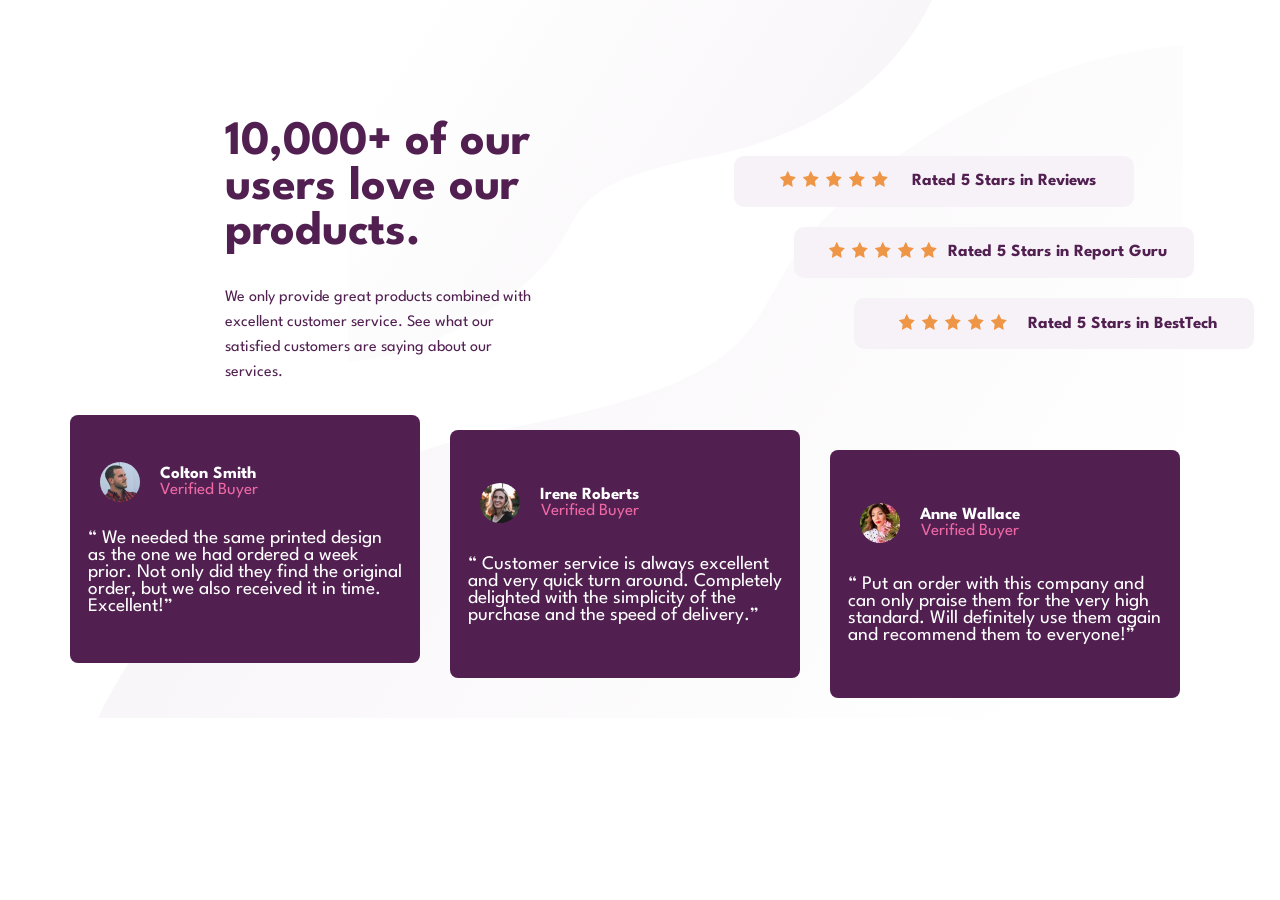
<file: index.html>
<!DOCTYPE html>
<html lang="en">
<head>
    <meta charset="UTF-8">
    <meta name="viewport" content="width=device-width, initial-scale=1.0">
    <link rel="icon" type="image/png" sizes="32x32" href="images/favicon-32x32.png">
    <link rel="stylesheet" href="style.css">
    <title>Social proof section</title>
</head>
<body>
    <section class="global">
        <div class="title">
            <h1>10,000+ of our users love our products.</h1>
            <p>We only provide great products combined with excellent customer service. See what our satisfied customers are saying about our services.</p>
        </div>
        <section class="boxes">
            <article class="box">
                <ul class="star">
                    <li><img src="images/icon-star.svg" alt="star"></li>
                    <li><img src="images/icon-star.svg" alt="star"></li>
                    <li><img src="images/icon-star.svg" alt="star"></li>
                    <li><img src="images/icon-star.svg" alt="star"></li>
                    <li><img src="images/icon-star.svg" alt="star"></li>
                </ul>
                <p>Rated 5 Stars in Reviews</p>
            </article>
            <article class="box">
                <ul class="star">
                    <li><img src="images/icon-star.svg" alt="star"></li>
                    <li><img src="images/icon-star.svg" alt="star"></li>
                    <li><img src="images/icon-star.svg" alt="star"></li>
                    <li><img src="images/icon-star.svg" alt="star"></li>
                    <li><img src="images/icon-star.svg" alt="star"></li>
                </ul>
                <p>Rated 5 Stars in Report Guru</p>
            </article>
            <article class="box">
                <ul class="star">
                    <li><img src="images/icon-star.svg" alt="star"></li>
                    <li><img src="images/icon-star.svg" alt="star"></li>
                    <li><img src="images/icon-star.svg" alt="star"></li>
                    <li><img src="images/icon-star.svg" alt="star"></li>
                    <li><img src="images/icon-star.svg" alt="star"></li>
                </ul>
                <p>Rated 5 Stars in BestTech</p>
            </article>
        </section>
    </section>
    <div class="container">
        <article class="articles-container">
            <article class="colton">
                <div class="profile">
                    <img src="images/image-colton.jpg" alt="colton">
                    <span>
                        <h4>Colton Smith</h4>
                        <p>Verified Buyer</p>
                    </span>
                </div>
                <blockquote>&ldquo;	We needed the same printed design as the one we had ordered a week prior. Not only did they find the original order, but we also received it in time. Excellent!&rdquo;</blockquote>
            </article>
            <article class="irene">
                <div class="profile">
                    <img src="images/image-irene.jpg" alt="irene">
                    <span>
                        <h4>Irene Roberts</h4>
                        <p>Verified Buyer</p>
                    </span>
                </div>
                <blockquote>&ldquo;	Customer service is always excellent and very quick turn around. Completely delighted with the simplicity of the purchase and the speed of delivery.&rdquo;</blockquote>
            </article>
            <article class="anne">
                <div class="profile">
                    <img src="images/image-anne.jpg" alt="anne">
                    <span>
                        <h4>Anne Wallace</h4>
                        <p>Verified Buyer</p>
                    </span>
                </div>
                <blockquote>&ldquo;	Put an order with this company and can only praise them for the very high standard. Will definitely use them again and recommend them to everyone!&rdquo;</blockquote>
            </article>
        </article>
    </div>
</body>
</file>
<file: style.css>
@import url('https://fonts.googleapis.com/css2?family=League+Spartan&display=swap');

* {
    padding: 0;
    margin: 0;
    box-sizing: border-box;
    list-style-type: none;
}

body {
    background: url(images/bg-pattern-top-mobile.svg) top no-repeat, url(images/bg-pattern-bottom-mobile.svg) bottom no-repeat;
    font-family: 'League Spartan', sans-serif;
}

.container {
    display: flex;
    justify-content: center;
    flex-direction: column;
    align-items: center;
}

h1 {
    color: #512051;
    font-size: 3rem;
    font-style: normal;
    font-weight: 700;
    padding-top: 100px;
    margin-bottom: 30px;
}

header p {
    color: #927B91;
    font-size: 1.3rem;
    font-style: normal;
    font-weight: 500;
    margin-bottom: 40px;
}

.boxes {
    display: flex;
    flex-direction: column;
    justify-content: center;
    margin-bottom: 20px;
}

.box {
    display: flex;
    flex-direction: column;
    justify-content: center;
    align-items: center;
    padding: 5%;
    width: 327px;
    margin: auto;
    margin-bottom: 20px;
    border-radius: 10px;
    background-color: #ccc;
}

.star {
    display: flex;
    flex-direction: row;
    margin-top: -2%;
    margin-bottom: 10px;
}

.box img {
    margin-left: 7px;
    width: 16px;
    height: 16px;
}

.box p {
    color: #512051;
    font-size: 17px;
    font-style: normal;
    font-weight: 700;
    line-height: normal;
}

.colton,
.irene,
.anne {
    display: flex;
    flex-direction: column;
    border-radius: 8px;
    background: #512051;
    width: 350px;
    height: 248px;
    margin-bottom: 20px;
    color: white;
    font-size: 17px;
}

.container img {
    width: 40px;
    height: 40px;
    border-radius: 50%;
}

.profile {
    display: flex;
    flex-direction: row;
    align-items: center;
    margin: auto;
    margin-left: 30px; 
    margin-bottom: -20px;
}

.profile span {
    margin: auto 20px;
}

.profile p {
    display: flex;
    flex-direction: column;
    justify-content: center;
    align-items: center;
    color: #EE69A4;
}

.container blockquote {
    display: flex;
    justify-content: center;
    align-items: center;
    margin: auto 5%;
    font-size: 1.2rem;
}
@media only screen and (max-width: 380px) {
	h1 {
		text-align: center;
	}
	p {
		text-align: center;
	}
}
@media only screen and (min-width: 380px) {
	
body {
        background: url(images/bg-pattern-top-desktop.svg) top no-repeat, url(images/bg-pattern-bottom-desktop.svg) bottom no-repeat ;
}

header {
    display: flex;
    flex-direction: column;
    justify-content: flex-start;
    align-items: flex-start;
}

.global {
    display: flex;
    flex-direction: row;
}

.title {
    display: flex;
    flex-direction: column;
    justify-content: flex-start;
    align-items: flex-start;
	width: 25%;
	margin-top: 20px;
	margin-left: 225px;
}
.title p {
	color: #512051;
	line-height: 25px;
}

.boxes {
    display: flex;
    flex-direction: column;
    justify-content: center;
    padding: 2%;
    margin-bottom: 20px;
	margin-left: 170px;
	margin-top: 130px;
}
    
.box {
    display: flex;
    flex-direction: row;
    justify-content: space-evenly;
    align-items: center;
    width: 400px;
	padding: 3%;
    margin: auto;
    margin-bottom: 20px;
	float: right;
    border-radius: 10px;
    background-color: #F7F2F7;
}
    
.box:nth-child(1) {
    margin-right: 120px;
}

.box:nth-child(3) {
    margin-left: 120px;
}

.star {
    display: flex;
    flex-direction: row;
    margin-top: auto;
    margin-bottom: auto;
}

.container {
    display: flex;
	flex-direction: row;
}

.articles-container {
	display: flex;
	flex-direction: row;
}

.colton,
.irene,
.anne {
	margin-right: 30px;
}

.irene {
	margin-top: 15px;
}

.anne {
	margin-top: 35px;
}
}
</file>
